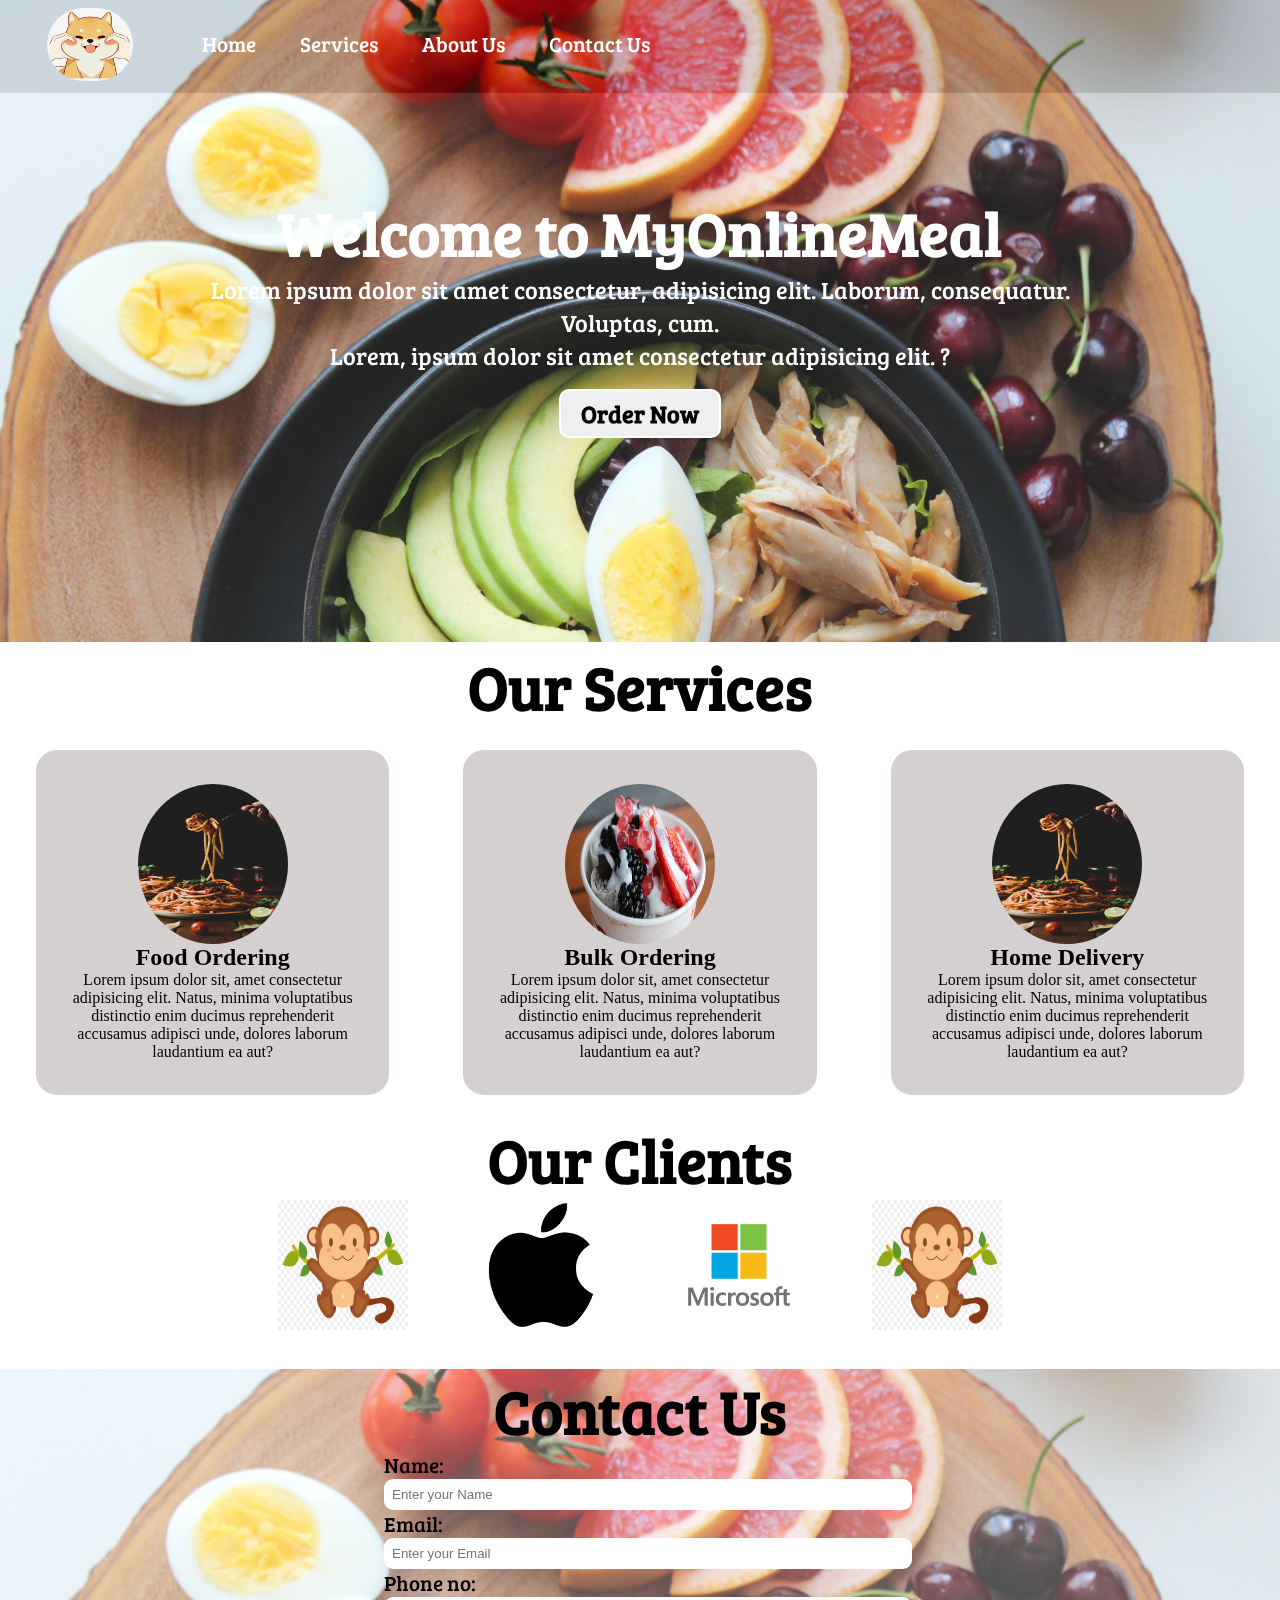
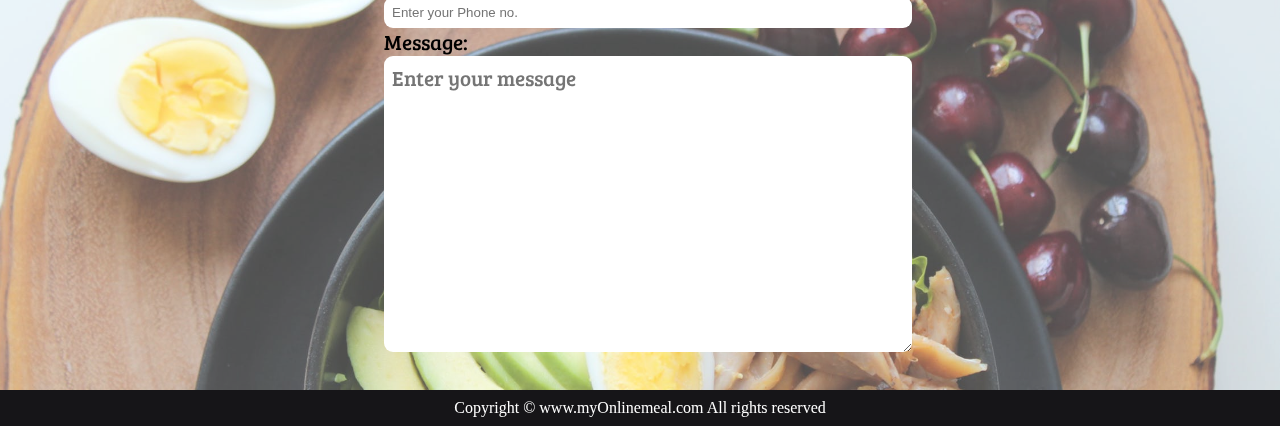
<file: index.html>
<!DOCTYPE html>
<html lang="en">

<head>
    <meta charset="UTF-8">
    <meta name="viewport" content="width=device-width, initial-scale=1.0">
    <title>Best Onlline Food Delivery Services in India | MyOnline.com</title>
    <link rel="stylesheet" href="style.css">
    <link rel="preconnect" href="https://fonts.googleapis.com">
    <link rel="stylesheet"  media="screen and (max-width:890px)" href="phone.css">

    <link href="https://fonts.googleapis.com/css2?family=Bree+Serif&family=Kalam&family=Yeseva+One&display=swap"
        rel="stylesheet">
</head>

<body>
    <nav id="navbar">
        <div id="logo">
            <img src="img/logo01.jpg" alt="MyOnlineMeal.com">
        </div>

        <ul>
            <li class="item"><a href="#">Home</a></li>
            <li class="item"><a href="#">Services</a></li>
            <li class="item"><a href="#">About Us</a></li>
            <li class="item"><a href="#">Contact Us</a></li>

        </ul>
    </nav>

    <section id="home">
        <h1 class="h-primary">Welcome to MyOnlineMeal</h1>
        <p>Lorem ipsum dolor sit amet consectetur, adipisicing elit. Laborum, consequatur. Voluptas, cum.</p>
        <p>Lorem, ipsum dolor sit amet consectetur adipisicing elit. ?</p>
        <button class="btn">Order Now</button>
    </section>
    
    <section class="services-container">
        <h1 class="h-primary center">Our Services</h1>
        <div id="services">
            <div class="box">
                <img src="img/food1.jpg" alt="">
                <h2 class="h-secondary center">Food Ordering</h2>
                <p class="center">Lorem ipsum dolor sit, amet consectetur adipisicing elit. Natus, minima voluptatibus distinctio enim ducimus reprehenderit accusamus adipisci unde, dolores laborum laudantium ea aut?</p>
            </div>
            <div class="box">
                <img src="img/food.jpg" alt="">
                <h2 class="h-secondary center">Bulk Ordering</h2>
                <p class="center">Lorem ipsum dolor sit, amet consectetur adipisicing elit. Natus, minima voluptatibus distinctio enim ducimus reprehenderit accusamus adipisci unde, dolores laborum laudantium ea aut?</p>
            </div>
            <div class="box">
                <img src="img/food1.jpg" alt="">
                <h2 class="h-secondary center">Home Delivery</h2>
                <p class="center">Lorem ipsum dolor sit, amet consectetur adipisicing elit. Natus, minima voluptatibus distinctio enim ducimus reprehenderit accusamus adipisci unde, dolores laborum laudantium ea aut?</p>
            </div>
        </div>
    </section>
    
    <section id="Client-section">

        <h1 class="h-primary center">Our Clients</h1>
        <div id="clients">
            <div class="Client-item">
                <img src="img/logo1.png" alt="Our client">
            </div>
            <div class="Client-item">
                <img src="img/apple.png" alt="Our client">
            </div>
            <div class="Client-item">
                <img src="img/microsoft.webp" alt="Our client">
            </div>
            <div class="Client-item">
                <img src="img/logo1.png" alt="Our client">
            </div>
        </div>
    </section>
    <section id="contact">
        <h1 class="h-primary center">Contact Us</h1>
        <div id="contact-box">
            <form action="">
                <div class="form-group">
                    <label for="name"> Name:</label>
                    <input type="text" name="name" id="name" placeholder="Enter your Name">
                </div>
                <div class="form-group">
                    <label for="name"> Email:</label>
                    <input type="email" name="email" id="email" placeholder="Enter your Email">
                </div>
                <div class="form-group">
                    <label for="name">Phone no:</label>
                    <input type="text" name="name" id="name" placeholder="Enter your Phone no.">
                </div>
                <div class="form-group">
                    <label for="text">Message:</label>
                    <textarea name="message" id="message" placeholder="Enter your message" cols="30" rows="10"></textarea>
                </div>
            </form>
        </div>
    </section>
    <footer>
        <div class="center">
            Copyright &copy; www.myOnlinemeal.com All rights reserved
        </div>
    </footer>
</body>
</html>
</file>
<file: phone.css>
/* Navigation */
 *{
    font-family: Bree serif;
 }
#navbar{
    height: 100px;
}
 #navbar ul li a{
    font-size: 0.9rem;
    padding: 7px;
 }

 #logo img {
    height: 45px;
    border-radius: 200px;
    margin-top: 15px;
}

 #navbar::before{
    height: 80%;
 }

#logo {
    height: 70px;
    margin: 23px;
    margin-right: 10px;
}

 /* Home section */
#home{
    height: 424px;
    padding: 0px 15px;
}

#home::before{
    height: 400px;
    
}

#home p{
    font-size: 13px;
}

.btn{
    padding: 0px 12px;
    font-size: 18px;
}

/* Services section */
#services {
    display: flex;
    flex-direction: column;
    margin: 0px auto;
    padding: 0px;
    align-items: center;
}

#services .box{
    border: 2px solid white;
    padding: 34px 15px;
    margin: 33px 22px;
    border-radius: 23px;
    background-color: rgb(212, 208, 208);
    margin-bottom: 20px;
}

#services .box img {
    border-radius: 100%;
    width: 100px;
    height: 100px;
    margin: auto;
    display: block;
}

.h-secondary center{
    font-size: 2rem;
}

/* Client section */
#Client-section{
    height: 150px;
 }
#clients{
    overflow: hidden;
}
#Client-section h1 {
    padding-top: 0px;
}
#clients img{
    width: 56px;
    height: 50px;
    padding: 9px;
}

.Client-item{
    padding: 9px;
    margin: 5px;
}

/* contact us section */
#contact-box form{
    width: 80%;
}
#message{
    height: 200px;
}

#contact::before{
    height: 82%;
}

/* footer */
footer{
    font-size: 12.5px;
    margin-bottom: auto;
}

/* Utility classes */
.h-primary center {
    font-size: 2rem;
    font-family: Bree serif;
}
.h-primary {
    font-family: Bree serif;
    font-size: 2rem;
}
</file>
<file: style.css>
/* CSS Reset */

* {
    margin: 0;
    padding: 0;

}

/* CSS Variables */
:root {
    --navbar-height: 59px;
}

/* Navigation Bar */
#navbar {
    display: flex;
    align-items: center;
}

/*Navigation Bar: Logo and Image */
#logo {
    height: 73px;
    margin: 34px 45px;
}

#logo img {
    height: 73px;
    margin: 0px 2px;
    border-radius: 200px;
}

/*Navigation Bar: List Styling */
#navbar {
    position: absolute;
    top: -19px;
    width: 100%;
    height: 126px;
}

#navbar ul {
    display: flex;
    font-family: Bree serif;

}

#navbar::before {
    content: "";
    background-color: black;
    position: absolute;
    height: 77%;
    width: 100%;
    z-index: -1;
    opacity: 1;
}

#navbar ul li {
    list-style: none;
    font-size: 1.3rem;
}

#navbar ul li a {
    color: white;
    display: block;
    padding: 3px 22px;
    border-radius: 20px;
    text-decoration: none;

}

#navbar ul li a:hover {
    color: black;
    background-color: white;
    
}

/* Home Section */
#home {
    font-family: Bree serif;
    display: flex;
    flex-direction: column;
    padding: 6px 200px;
    height: 633px;
    justify-content: center;
    align-items: center;
}

#home::before {
    content: "";
    background: url(img/bg.jpeg) no-repeat center center/cover;
    position: absolute;
    height: 642px;
    top: 0px;
    left: 0px;
    width: 100%;
    z-index: -1;
    opacity: 0.89;
}

#home h1 {
    color: white;
    text-align: center;
}

#home p {
    color: white;
    text-align: center;
    font-size: 1.5rem;
}

/* Services Section */
#services {
    display: flex;
    margin: -92px -1px;
}

#services .box {
    border: 2px solid white;
    padding: 34px 34px;
    margin: 113px 35px;
    border-radius: 23px;
    background-color: rgb(212, 208, 208);
    margin-bottom:20px; 
}

#services .box img {
    border-radius: 100%;
    width: 150px;
    height: 160px;
    margin: auto;
    display: block;
}

#services .box p{
    font-family: cursive;

}

/* Contact section */
#contact{
    position: relative ;
}

#contact::before{
    content: "";
    position: absolute;
    width: 100%;
    height: 86%;
    z-index: -1;
    opacity: 0.7;
    background: url(img/bg.jpeg) no-repeat center center/cover;
    padding-top: 123px; 
}

/* Client Section */
#Client-section{
   height: 344px;

}

#Client-section h1{
    padding-top: 93px;
 }

#clients{
    display: flex;
    justify-content: center;
    align-items: center;
}

.Client-item{
    padding: 0px 34px;
}

#clients img{
    height: 130px;
    width: 130px;
}

#Client-section::before{
    content: "";
    position: absolute;
    background:url(img/food1.jpg) ;
    width: 100%;
    height: 0;
    z-index: -1;
    opacity: 0.4;
}
#contact-box{
    border: none;
    display: flex;
    justify-content: center;
    align-items: center;
    padding-bottom: 34px;
}

#contact-box input, #contact-box textarea{
    border: none;
    width: 100%;
    padding: 0.5rem;
    border-radius: 9px;
}
#contact-box form{
    width: 40%;
}
#contact-box label, #contact-box textarea{
    border: none;
    font-size: 1.3rem;
    font-family: Bree serif;
}

footer{
    background-color: rgb(22, 21, 24);
    color: white;
    padding: 9px 20px;
}

/* Utility Classes */
.h-primary {
    font-size: 3.8rem;
    font-family: Bree serif;
}

h2 .h-secondary {
    font-size: 1.3rem;
    padding: 19px 0px;
    font-family: Bree serif;
}

.btn {
    font-family: Bree serif;
    padding: 6px 20px;
    border: 2px solid white;
    color: black;
    margin: 17px;
    font-size: 1.5rem;
    border-radius: 10px;
    font-weight: bold;
    cursor: pointer;

}

.center {
    text-align: center;
}
</file>
